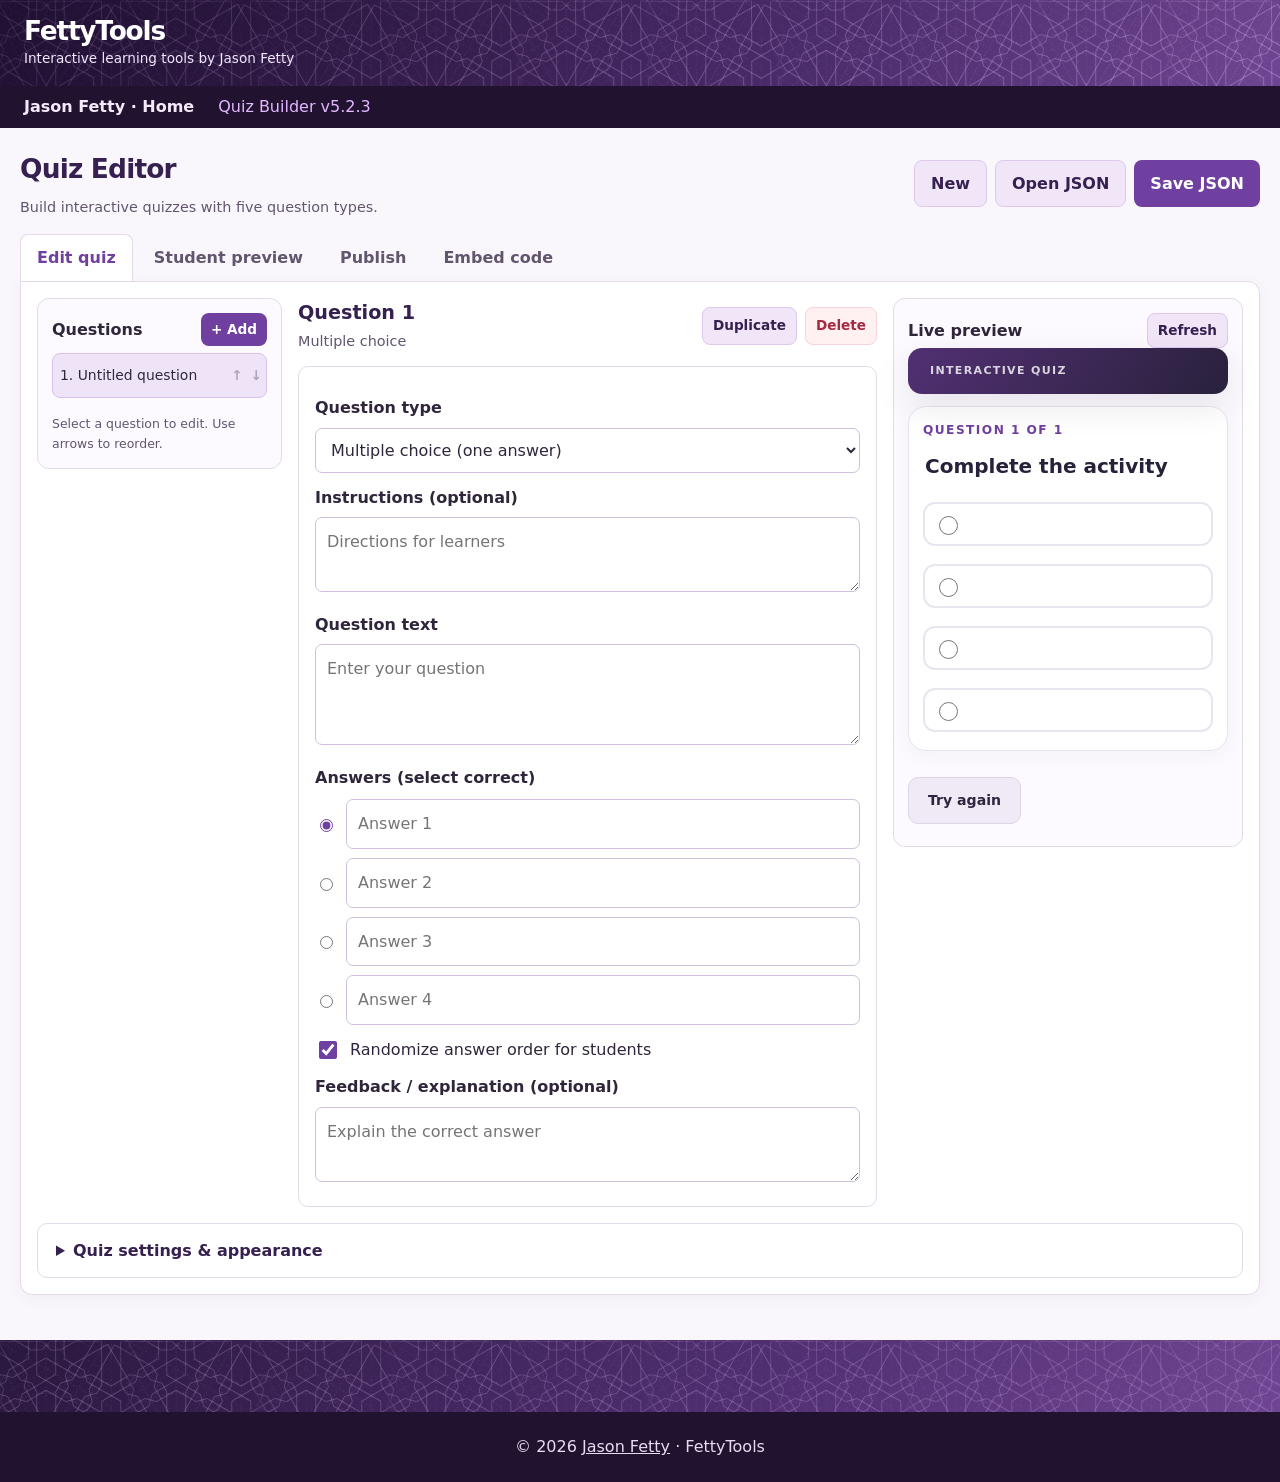
<file: index.html>
<!doctype html>
<html lang="en"><head><meta charset="utf-8"><meta name="viewport" content="width=device-width,initial-scale=1"><title>FettyTools | Quiz Editor | Jason Fetty</title><link rel="icon" href="favicon.png" type="image/png"><link rel="stylesheet" href="style.css"></head>
<body><header class="site-header"><div class="header-inner"><a class="brand" href="https://jasonfetty.com" title="Jason Fetty homepage"><span><strong>FettyTools</strong><small>Interactive learning tools by Jason Fetty</small></span></a></div></header><div class="site-nav"><div class="nav-inner"><a href="https://jasonfetty.com/">Jason Fetty · Home</a><span aria-current="page">Quiz Builder v5.2.3</span></div></div>
<main><div class="heading"><div><h1>Quiz Editor</h1><p>Build interactive quizzes with five question types.</p></div><div class="actions"><button id="newQuiz" class="secondary">New</button><button id="loadBtn" class="secondary">Open JSON</button><input type="file" id="loadFile" accept=".json,application/json" hidden><button id="saveBtn">Save JSON</button></div></div>
<nav><button class="tab active" data-tab="edit">Edit quiz</button><button class="tab" data-tab="preview">Student preview</button><button class="tab" data-tab="publish">Publish</button><button class="tab" data-tab="embed">Embed code</button></nav>
<section id="edit" class="panel"><div class="workspace"><aside class="question-sidebar"><div class="sidebar-heading"><strong>Questions</strong><button id="addQuestion" title="Add question">+ Add</button></div><div id="questionNav"></div><div class="sidebar-hint">Select a question to edit. Use arrows to reorder.</div></aside><div class="editor-column"><div class="editor-top"><div><h2 id="editingHeading">Question 1</h2><span id="editingType" class="muted small"></span></div><div class="actions"><button class="secondary" id="duplicateQuestion">Duplicate</button><button class="secondary danger" id="deleteQuestion">Delete</button></div></div><div id="questionList"></div></div><aside class="live-column"><div class="live-head"><strong>Live preview</strong><button class="secondary" id="refreshPreview">Refresh</button></div><div id="livePreview" class="live-preview"></div></aside></div><details class="quiz-settings" id="quizSettings"><summary>Quiz settings &amp; appearance</summary><div class="settings-inner"><label for="quizTitle">Quiz title</label><input id="quizTitle" maxlength="160" placeholder="e.g. Medical Database Searching"><label for="quizDescription">Description (optional)</label><textarea id="quizDescription" rows="2" placeholder="A short introduction for learners"></textarea><label for="feedbackMode">Student feedback timing</label><select id="feedbackMode"><option value="immediate">Immediately for single-answer questions (default)</option><option value="perquestion">After each question’s Check answer button</option><option value="end">After submitting the entire quiz</option></select><p class="muted small">Multiple-answer, fill-in-the-blanks, and mark-the-words activities use a Check answer button even in immediate mode.</p><label for="displayMode">Student quiz layout</label><select id="displayMode"><option value="one">One question at a time (recommended)</option><option value="all">All questions on one page</option></select><label for="accentColor">Quiz accent color</label><div class="theme-row"><input id="accentColor" type="color" value="#7040a0"><div id="themePresets" class="theme-presets"><button type="button" data-color="#7040a0" title="Purple" style="--swatch:#7040a0"></button><button type="button" data-color="#176a79" title="Teal" style="--swatch:#176a79"></button><button type="button" data-color="#2459a6" title="Blue" style="--swatch:#2459a6"></button><button type="button" data-color="#b45309" title="Amber" style="--swatch:#b45309"></button><button type="button" data-color="#a12c56" title="Rose" style="--swatch:#a12c56"></button></div><div class="color-advanced"><label for="headerBgColor">Header background</label><input type="color" id="headerBgColor" value="#523073"><input type="text" id="headerBgHex" value="#523073" maxlength="7" aria-label="Header background hex color"><label for="headerTextColor">Header text color</label><input type="color" id="headerTextColor" value="#ffffff"><input type="text" id="headerTextHex" value="#ffffff" maxlength="7" aria-label="Header text hex color"></div></div></details></section>
<section id="preview" class="panel" hidden><div id="previewContent"></div></section>
<section id="publish" class="panel" hidden><h2>Publish your quiz</h2><p>Export a self-contained HTML file with the quiz questions, scoring and a link back to Jason Fetty. Upload it to your website or another compatible host.</p><button id="exportBtn">Download standalone HTML</button><p class="muted small">To embed a hosted quiz in LibGuides, use its published URL in an iframe, subject to your institution's embedding policies.</p></section>
<section id="embed" class="panel" hidden><h2>Embed your quiz</h2><p>First export your quiz as HTML and upload it to your website or another public host. Paste its published HTTPS address below to generate an iframe for LibGuides and other compatible websites.</p><label for="hostedUrl">Published quiz URL</label><input type="url" id="hostedUrl" placeholder="https://jasonfetty.com/quizzes/medical-searching/"><label for="embedCode">Embed code</label><textarea id="embedCode" rows="6" readonly placeholder="Enter a published URL to generate the embed code"></textarea><div class="actions"><button id="copyEmbed">Copy embed code</button><span id="embedStatus" role="status" aria-live="polite"></span></div><p class="muted small">A local file path cannot be embedded on a public LibGuide. Your institution must allow iframe embeds, and the hosting site must permit framing.</p></section>
</main><div class="ornament-band" aria-hidden="true"></div><footer>© 2026 <a href="https://jasonfetty.com">Jason Fetty</a> · FettyTools</footer><script src="app.js"></script></body></html>
</file>
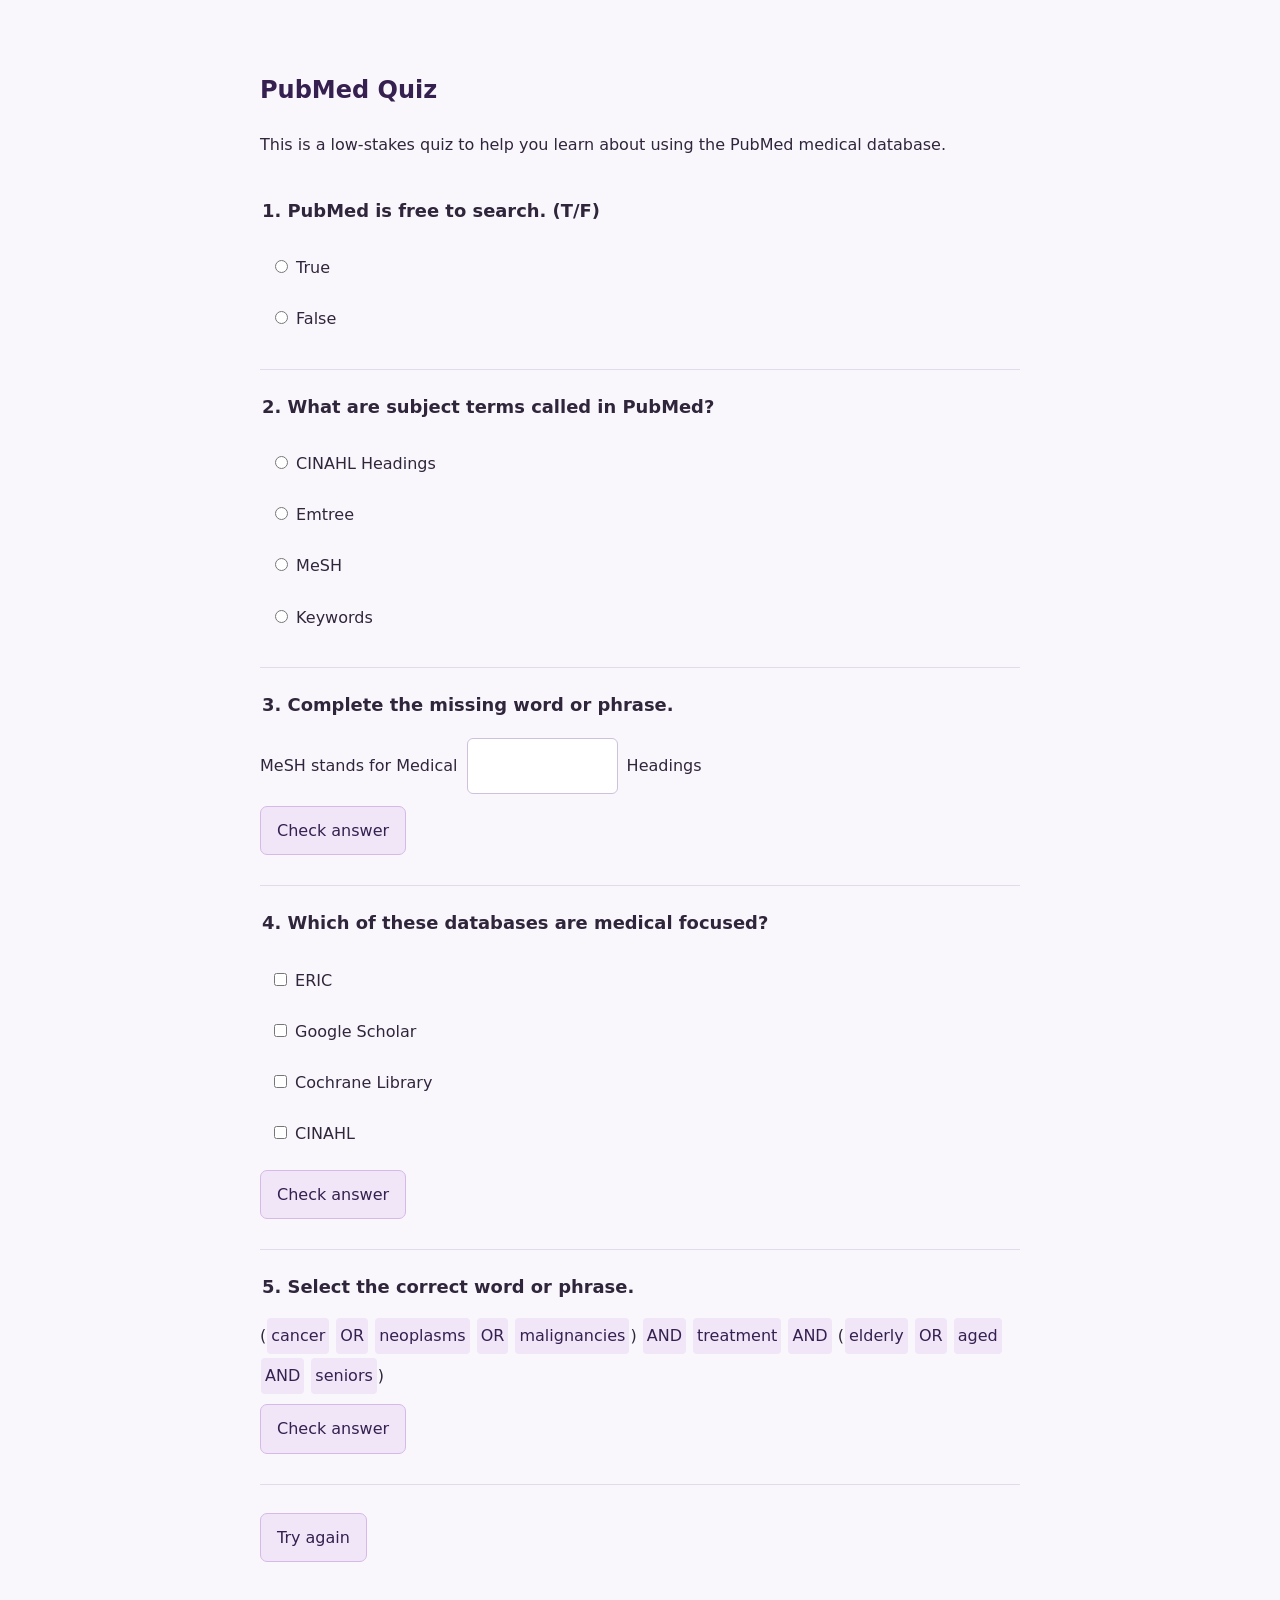
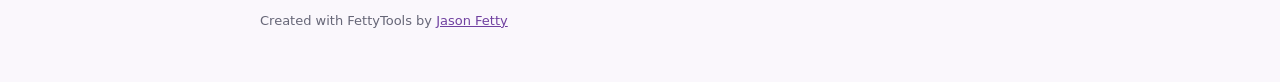
<file: test-quiz.html>
<!doctype html><html lang="en"><head><meta charset="utf-8"><meta name="viewport" content="width=device-width,initial-scale=1"><title>PubMed Quiz</title><style>[hidden]{display:none!important}body{font:16px system-ui,Arial,sans-serif;max-width:760px;margin:30px auto;padding:20px;color:#30263c;background:#faf7fc;line-height:1.7}h1,h2{color:#35204f}.student-question{border-bottom:1px solid #e4dbea;padding:22px 0}fieldset{border:0;padding:0;margin:0}legend{font-weight:750;font-size:1.12rem;margin-bottom:14px}.student-option{display:block;padding:10px;border-radius:7px;cursor:pointer;margin:4px 0}.student-option input{accent-color:#7040a0}.student-option.answer-right{background:#e5f6e9;color:#12632e}.student-option.answer-wrong{background:#fde9ec;color:#9e2030}button{background:#7040a0;color:white;border:0;border-radius:7px;padding:10px 16px;margin:8px 8px 8px 0;cursor:pointer;font:inherit}button.secondary{background:#f0e6f8;color:#35204f;border:1px solid #d6b9e8}button:disabled{cursor:default;opacity:.8}.feedback{margin:12px 0}.feedback-status{font-weight:800;font-size:1.28rem;line-height:1.4;display:block}.feedback-status.correct{color:#16733c}.feedback-status.incorrect{color:#b42332}.feedback-detail{display:block;color:#553c6e;margin-top:5px}.result{background:#f0e6f8;padding:12px;margin-top:16px;border-radius:8px;font-weight:700}footer{margin-top:40px;color:#667;font-size:13px}a{color:#7040a0}.inline-answer{width:135px;max-width:100%;font:inherit;padding:7px;border:1px solid #cfc0dc;border-radius:6px;margin:4px}.blank-text,.mark-words{line-height:2.5}.mark-token{display:inline;border:0;border-radius:4px;background:#f0e6f8;color:#35204f;padding:2px 4px;margin:0 1px;font:inherit;line-height:2;box-decoration-break:clone}.mark-token[aria-pressed=true]{background:#7040a0;color:white}.mark-token.answer-right{background:#d5f2df;color:#12632e}.mark-token.answer-wrong{background:#f8dce2;color:#9e2030}.preview-actions{margin-top:20px}</style></head><body><main id="app"></main><footer>Created with FettyTools by <a href="https://jasonfetty.com" target="_blank" rel="noopener">Jason Fetty</a></footer><script type="application/json" id="quizData">{"title":"PubMed Quiz","description":"This is a low-stakes quiz to help you learn about using the PubMed medical database.","feedbackMode":"immediate","questions":[{"id":"efce8644-c5ad-4b55-abda-bbaa013a2a2c","type":"truefalse","text":"PubMed is free to search. (T/F)","options":["","","",""],"correct":0,"feedback":"","corrects":[],"instructions":"","shuffle":true},{"id":"a4f5cdd2-0af8-49a0-ab24-ae9cc42ccd2f","type":"multiple","text":"What are subject terms called in PubMed?","options":["MeSH","Emtree","CINAHL Headings","Keywords"],"correct":0,"feedback":"","corrects":[],"instructions":"","shuffle":true},{"id":"cb597b06-e890-4c3c-84c7-5f296d4135a4","type":"blanks","text":"MeSH stands for Medical *Subject* Headings","options":["","","",""],"correct":0,"corrects":[],"feedback":"","instructions":"","shuffle":true},{"id":"b5e16c16-24a2-4feb-ab12-143e9f0f891c","type":"multianswer","text":"Which of these databases are medical focused?","options":["CINAHL","Google Scholar","Cochrane Library","ERIC"],"correct":0,"corrects":[0,2],"feedback":"","instructions":"","shuffle":true},{"id":"ebeab222-e801-47fd-93bf-f5f95498082b","type":"markwords","text":"(cancer OR neoplasms OR malignancies) AND treatment AND (elderly OR aged *AND* seniors)","options":["","","",""],"correct":0,"corrects":[],"feedback":"","instructions":"","shuffle":true}]}</script><script>(function runStudent(root,data){
 const E=s=>String(s??'').replace(/[&<>"']/g,c=>({'&':'&amp;','<':'&lt;','>':'&gt;','"':'&quot;',"'":'&#39;'}[c]));
 const parts=text=>String(text||'').split(/(\*[^*\n]+\*)/g).filter(Boolean).map(s=>({value:s.startsWith('*')&&s.endsWith('*')?s.slice(1,-1):s,correct:s.startsWith('*')&&s.endsWith('*')}));
 const tokenize=text=>parts(text).flatMap(p=>p.correct?[{value:p.value,correct:true,clickable:true}]:((p.value.match(/\s+|[\p{L}\p{N}_-]+|[^\p{L}\p{N}_\s-]+/gu)||[]).map(t=>({value:t,correct:false,clickable:/[\p{L}\p{N}]/u.test(t)}))));
 const shuffle=arr=>{for(let i=arr.length-1;i>0;i--){const j=Math.floor(Math.random()*(i+1));[arr[i],arr[j]]=[arr[j],arr[i]]}return arr};
 const mode=['immediate','perquestion','end'].includes(data.feedbackMode)?data.feedbackMode:'end';
 let markup='<h2>'+E(data.title)+'</h2><p>'+E(data.description)+'</p><form id="studentForm">';
 data.questions.forEach((q,i)=>{
  markup+='<section class="student-question" data-question="'+i+'"><fieldset><legend>'+(i+1)+'. '+E(q.instructions||(q.type==='markwords'?'Select the correct word or phrase.':q.type==='blanks'?'Complete the missing word or phrase.':q.text||'Complete the activity'))+'</legend>';
  if(q.type==='blanks'){
   let j=0;markup+='<div class="blank-text">'+parts(q.text).map(t=>t.correct?'<input class="inline-answer" type="text" name="q'+i+'b'+j+++'" aria-label="Blank '+j+'" autocomplete="off">':E(t.value)).join('')+'</div>';
  }else if(q.type==='markwords'){
   const ts=tokenize(q.text);markup+='<div class="mark-words">'+ts.map((t,j)=>t.clickable?'<button type="button" class="mark-token" data-q="'+i+'" data-token="'+j+'" aria-pressed="false">'+E(t.value)+'</button>':E(t.value)).join('')+'</div>';
  }else{
   const options=q.type==='truefalse'?['True','False']:q.options;
   const order=options.map((_,j)=>j);if(q.type!=='truefalse'&&q.shuffle!==false)shuffle(order);
   markup+='<div class="student-options">'+order.map(j=>'<label class="student-option"><input type="'+(q.type==='multianswer'?'checkbox':'radio')+'" name="q'+i+'" value="'+j+'"> '+E(options[j])+'</label>').join('')+'</div>';
  }
  markup+='</fieldset><div class="feedback" id="feedback'+i+'" hidden aria-live="polite"></div>';
  if(mode==='perquestion'||(mode==='immediate'&&!['multiple','truefalse'].includes(q.type)))markup+='<button type="button" class="check-question secondary" data-check="'+i+'">Check answer</button>';
  markup+='</section>';
 });
 markup+='<div class="preview-actions">'+(mode==='end'?'<button type="submit">Check answers</button>':'')+'<button type="button" class="secondary" id="retryQuiz">Try again</button></div><div id="quizResult" class="result" hidden aria-live="polite"></div></form>';
 root.innerHTML=markup;const form=root.querySelector('#studentForm');const checked=new Map();
 const evaluate=i=>{
  const q=data.questions[i];let ok=false,answer='';
  // Never grade an unanswered question, including an accidental Check answer click.
  const section=root.querySelector('[data-question="'+i+'"]');
  const hasResponse=q.type==='blanks'?[...section.querySelectorAll('.inline-answer')].some(x=>x.value.trim()):q.type==='markwords'?[...section.querySelectorAll('.mark-token')].some(x=>x.getAttribute('aria-pressed')==='true'):!!section.querySelector('input[name="q'+i+'"]:checked');
  if(!hasResponse){const fb=root.querySelector('#feedback'+i);fb.hidden=false;fb.innerHTML='<span class="feedback-detail">Choose an answer before checking.</span>';return;}
  if(q.type==='blanks'){
   const ps=parts(q.text).filter(p=>p.correct);ok=ps.every((p,j)=>{const input=form.elements.namedItem('q'+i+'b'+j);const value=(input?.value||'').trim().toLocaleLowerCase();return !!value&&p.value.split('|').some(a=>a.trim().toLocaleLowerCase()===value)});answer=ps.map(p=>p.value.split('|')[0]).join(', ');
  }else if(q.type==='markwords'){
   const ts=tokenize(q.text);const buttons=[...root.querySelectorAll('.mark-token[data-q="'+i+'"]')];ok=buttons.every(b=>(b.getAttribute('aria-pressed')==='true')===ts[Number(b.dataset.token)].correct);answer=ts.filter(p=>p.correct).map(p=>p.value).join(', ');
  }else if(q.type==='multianswer'){
   const selected=[...form.querySelectorAll('input[name="q'+i+'"]:checked')].map(x=>Number(x.value)).sort((a,b)=>a-b);const expected=[...(q.corrects||[])].sort((a,b)=>a-b);ok=selected.length===expected.length&&selected.every((v,j)=>v===expected[j]);answer=expected.map(j=>q.options[j]).join(', ');
  }else{
   const picked=form.querySelector('input[name="q'+i+'"]:checked');ok=!!picked&&Number(picked.value)===q.correct;answer=q.type==='truefalse'?['True','False'][q.correct]:q.options[q.correct];
  }
  checked.set(i,ok);const fb=root.querySelector('#feedback'+i);fb.hidden=false;
  fb.innerHTML='<strong class="feedback-status '+(ok?'correct':'incorrect')+'">'+(ok?'Correct answer: ':'Incorrect. Correct answer: ')+E(answer)+'</strong>'+(q.feedback?'<span class="feedback-detail">'+E(q.feedback)+'</span>':'');
  section.querySelectorAll('.student-option').forEach(label=>{const input=label.querySelector('input');const correct=q.type==='multianswer'?(q.corrects||[]).includes(Number(input.value)):Number(input.value)===q.correct;label.classList.toggle('answer-right',correct);label.classList.toggle('answer-wrong',input.checked&&!correct)});
  section.querySelectorAll('.mark-token').forEach(button=>{const t=tokenize(q.text)[Number(button.dataset.token)];button.classList.toggle('answer-right',t.correct);button.classList.toggle('answer-wrong',button.getAttribute('aria-pressed')==='true'&&!t.correct)});
  section.querySelectorAll('input, .mark-token, .check-question').forEach(control=>control.disabled=true);
  if(checked.size===data.questions.length){const result=root.querySelector('#quizResult');const score=[...checked.values()].filter(Boolean).length;result.hidden=false;result.textContent='Score: '+score+' / '+data.questions.length+' ('+Math.round(score/data.questions.length*100)+'%)'};
 };
 root.querySelectorAll('.mark-token').forEach(b=>b.addEventListener('click',()=>{b.setAttribute('aria-pressed',b.getAttribute('aria-pressed')==='true'?'false':'true')}));
 root.querySelectorAll('.check-question').forEach(b=>b.addEventListener('click',()=>evaluate(Number(b.dataset.check))));
 if(mode==='immediate')data.questions.forEach((q,i)=>{if(['multiple','truefalse'].includes(q.type))root.querySelectorAll('input[name="q'+i+'"]').forEach(input=>input.addEventListener('change',()=>evaluate(i)))});
 form.addEventListener('submit',event=>{event.preventDefault();data.questions.forEach((_,i)=>{if(!checked.has(i))evaluate(i)})});
 root.querySelector('#retryQuiz').addEventListener('click',()=>runStudent(root,data));
})(document.getElementById("app"),JSON.parse(document.getElementById("quizData").textContent));</script></body></html>
</file>
<file: style.css>
:root{--navy:#35204f;--blue:#7040a0;--ink:#30263c;--muted:#62566f;--line:#e4dbea;--paper:#faf7fc;font-family:system-ui,-apple-system,"Segoe UI",Arial,sans-serif;color:var(--ink);background:var(--paper);font-size:16px}*{box-sizing:border-box}body{margin:0;line-height:1.6}a{color:#633393}.site-header{position:relative;isolation:isolate;overflow:hidden;background:linear-gradient(125deg,#29183e 0%,#523073 62%,#6e4592 100%);color:white;padding:32px 24px}.site-header:before{content:"";position:absolute;inset:0;z-index:-1;background:url("geometric-pattern.png") repeat;background-size:130px 226px;opacity:.5}.site-header:after{content:"";position:absolute;inset:0;z-index:-1;background:linear-gradient(90deg,rgba(24,10,40,.55),rgba(30,14,49,.2),transparent)}.header-inner,.nav-inner{max-width:1050px;margin:auto;display:flex;align-items:center;justify-content:space-between;gap:18px}.brand{display:flex;align-items:center;gap:16px;text-decoration:none;color:white}.brand img{width:66px;height:66px;object-fit:contain}.brand strong{display:block;font-size:2rem;line-height:1.15;letter-spacing:-.035em}.brand small{display:block;color:#f1e7fa;font-size:.93rem}.header-caption{color:#f1e7fa;font-weight:600}.site-nav{background:#21132f;padding:11px 24px;color:#e2b8ff}.site-nav a{color:#f5eafa;text-decoration:none;font-weight:600}.site-nav a:hover{text-decoration:underline}main{max-width:1050px;margin:36px auto 55px;padding:0 20px}.heading,.section-head{display:flex;align-items:center;justify-content:space-between;gap:15px;flex-wrap:wrap}.heading h1{margin:0;color:var(--navy);font-size:2rem;letter-spacing:-.03em}.heading p{color:var(--muted);margin:6px 0 0}.actions{display:flex;gap:8px;flex-wrap:wrap}button{border:0;border-radius:8px;padding:10px 16px;background:var(--blue);color:white;font:inherit;font-weight:650;cursor:pointer}button:hover{background:#552c80}button:disabled{opacity:.45;cursor:not-allowed}button.secondary{background:#f0e6f8;color:var(--navy);border:1px solid #dec9ed}button.secondary:hover{background:#e4d1f2}.danger{background:#fff1f2!important;color:#a52b42!important;border-color:#f5d4dc!important}.tab{background:transparent;color:var(--muted);border-radius:8px 8px 0 0}.tab:hover{background:#f0e6f8;color:var(--navy)}.tab.active{background:white;color:var(--blue);border:1px solid var(--line);border-bottom:0}nav:not(.site-nav){margin-top:28px;display:flex;gap:5px}.panel{background:white;border:1px solid var(--line);border-radius:0 12px 12px 12px;padding:26px;box-shadow:0 3px 15px rgba(53,32,79,.055)}.panel[hidden]{display:none}h2,h3{color:var(--navy)}label{display:block;font-weight:650;margin:16px 0 7px}input[type=text],input:not([type]),textarea,select{font:inherit;width:100%;border:1px solid #cfc0dc;border-radius:7px;padding:11px;color:var(--ink);background:white}input:focus-visible,textarea:focus-visible,select:focus-visible,button:focus-visible,a:focus-visible{outline:3px solid #b18bd0;outline-offset:2px}textarea{resize:vertical}.section-head{margin-top:30px;border-top:1px solid var(--line);padding-top:16px}.section-head h2{margin:0}.question{border:1px solid var(--line);border-radius:10px;margin:16px 0;padding:20px;background:#fcfaff}.question-head{display:flex;align-items:center;justify-content:space-between;gap:12px;flex-wrap:wrap}.question-head h3{margin:0}.question-head .actions button{padding:7px 11px}.row{display:flex;gap:12px;align-items:center}.row>*{flex:1}.option-row{display:flex;align-items:center;gap:10px;margin:9px 0}.option-row input[type=radio]{width:auto;flex:none;accent-color:var(--blue)}.option-row input[type=text]{flex:1}.muted{color:var(--muted)}.small{font-size:.9rem}.empty{padding:30px;text-align:center;color:var(--muted);border:1px dashed #c7b5d8;border-radius:10px}.student-question{border-bottom:1px solid var(--line);padding:18px 0}.student-question fieldset{border:0;padding:0;margin:0}.student-question legend{font-weight:700;margin-bottom:10px}.student-option{display:block;padding:9px;border-radius:6px;cursor:pointer}.student-option:hover{background:#f0e6f8}.student-option input{margin-right:10px;accent-color:var(--blue)}.result{margin-top:18px;padding:14px;background:#f0e6f8;border-radius:8px;font-weight:700}.feedback{margin-top:8px;color:#553c6e}.preview-actions{margin-top:20px;display:flex;gap:10px}.ornament-band{position:relative;height:72px;background:linear-gradient(125deg,#29183e,#523073 62%,#6e4592);overflow:hidden}.ornament-band:before{content:"";position:absolute;inset:0;background:url("geometric-pattern.png") repeat;background-size:130px 226px;opacity:.5}footer{text-align:center;color:#e8dbf1;padding:22px;background:#21132f}footer a{color:#e8dbf1}@media(max-width:600px){.panel{padding:16px}.row{display:block}.site-header{padding:24px 20px}.brand img{width:48px;height:48px}.brand strong{font-size:1.6rem}.header-caption{display:none}.heading{align-items:start}.site-nav{padding:10px 20px}.nav-inner{flex-wrap:wrap;gap:5px}.tab{padding:10px 11px}}

/* v2: feedback and embed */
.feedback-status{font-weight:800}.feedback-status.correct{color:#16733c}.feedback-status.incorrect{color:#b42332}.feedback-detail{display:block;margin-top:3px;color:#553c6e;font-weight:400}.brand{gap:0}#embedCode{font-family:ui-monospace,Consolas,monospace;font-size:.88rem}#embedStatus{align-self:center;color:var(--muted)}

/* v3: interactive question types */
.option-row input[type=checkbox]{width:auto;flex:none;accent-color:var(--blue)}
.question-help{font-size:.9rem;color:var(--muted);margin:6px 0 12px}
.inline-answer{display:inline-block;width:140px!important;max-width:100%;margin:3px 5px;padding:7px!important;vertical-align:middle}
.mark-token{display:inline-block;background:#f0e6f8;color:#35204f;border:1px solid #d6b9e8;margin:3px 4px 3px 0;padding:6px 10px;border-radius:6px;font-weight:600}
.mark-token[aria-pressed=true]{background:#7040a0;color:white;border-color:#7040a0}
.mark-token:hover{background:#e4d1f2;color:#35204f}
.mark-token[aria-pressed=true]:hover{background:#552c80;color:white}
.mark-words{line-height:2.5}.blank-text{line-height:2.7}

/* v4: site-matched header and cleaner feedback */
.site-header{padding:62px 24px 58px}.header-inner,.nav-inner{max-width:1280px}.brand strong{font-size:clamp(3rem,5.6vw,5.6rem);font-weight:800;letter-spacing:-.045em}.brand small{font-size:clamp(1rem,1.6vw,1.55rem);margin-top:18px;font-weight:400}.site-header:before{background-size:130px 226px;opacity:.7}.site-nav{padding:12px 24px}.nav-inner{justify-content:flex-start;gap:24px}main{max-width:1280px}.feedback-status{font-size:1.28rem;line-height:1.4;display:block;font-weight:800}.feedback-detail{margin-top:6px}.student-option.answer-right{background:#e5f6e9;color:#12632e}.student-option.answer-wrong{background:#fde9ec;color:#9e2030}.mark-token{display:inline;border:0;border-radius:4px;padding:2px 4px;margin:0 1px;font:inherit;line-height:2;box-decoration-break:clone}.mark-token.answer-right{background:#d5f2df!important;color:#12632e!important}.mark-token.answer-wrong{background:#f8dce2!important;color:#9e2030!important}.mark-words{line-height:2.6}.check-setting{display:flex;align-items:center;gap:10px;font-weight:500;margin:12px 0}.check-setting input{accent-color:var(--blue);width:18px;height:18px}.student-question legend{font-size:1.12rem}.student-question .feedback{margin:12px 0}.student-option{margin:4px 0}.student-question input:disabled{opacity:1}.mark-token:disabled{opacity:1;cursor:default}@media(max-width:600px){.site-header{padding:42px 20px}.brand strong{font-size:3rem}.brand small{margin-top:8px}.nav-inner{gap:12px}}

/* v4.1: respect the hidden attribute on all student feedback and results */
[hidden]{display:none!important}

/* v5 workspace */
.site-header{padding:16px 24px}.brand strong{font-size:1.65rem}.brand small{font-size:.85rem;margin-top:2px}.site-nav{padding:8px 24px}main{max-width:1700px;margin:20px auto 45px}.heading h1{font-size:1.65rem}.heading p{font-size:.9rem}nav:not(.site-nav){margin-top:15px}.panel{padding:16px}.workspace{display:grid;grid-template-columns:minmax(195px,245px) minmax(360px,1fr) minmax(260px,350px);gap:16px;align-items:start}.question-sidebar,.editor-column,.live-column{min-width:0}.question-sidebar,.live-column{border:1px solid var(--line);border-radius:12px;background:#fcfaff;padding:14px}.sidebar-heading,.editor-top,.live-head{display:flex;align-items:center;justify-content:space-between;gap:10px}.sidebar-heading button,.live-head button{padding:6px 10px;font-size:.85rem}.question-nav-item{display:flex;align-items:center;gap:4px;border-radius:8px;margin-top:7px;border:1px solid transparent}.question-nav-item.selected{background:#efe4f7;border-color:#d9c1eb}.nav-select{min-width:0;flex:1;text-align:left;overflow:hidden;text-overflow:ellipsis;white-space:nowrap;background:transparent;color:var(--ink);font-weight:500;font-size:.87rem;padding:10px 7px}.nav-select:hover,.nav-move:hover{background:#e7d7f2;color:var(--navy)}.nav-move{background:transparent;color:var(--muted);padding:4px;font-size:.85rem}.nav-controls{display:flex}.sidebar-hint{font-size:.78rem;color:var(--muted);margin-top:16px}.editor-top{margin-bottom:12px}.editor-top h2{margin:0;font-size:1.2rem}.editor-top .actions button{padding:7px 10px;font-size:.85rem}.question{margin:0;background:white;padding:16px}.question label{margin-top:12px}.live-preview{font-size:.88rem;overflow-wrap:anywhere}.live-preview h2{display:none}.live-preview .student-question{padding:12px 0}.live-preview button{font-size:.85rem}.live-preview .student-option{font-size:.87rem}.live-preview .student-question legend{font-size:.95rem}.live-preview .result{font-size:.85rem}.quiz-settings{margin-top:16px;border:1px solid var(--line);border-radius:10px;background:#fff}.quiz-settings summary{cursor:pointer;font-weight:700;padding:14px 18px;color:var(--navy)}.settings-inner{padding:0 18px 20px;max-width:900px}.theme-row{display:flex;align-items:center;gap:15px}.theme-row input[type=color]{width:55px;height:42px;border:1px solid var(--line);border-radius:6px;cursor:pointer}.theme-presets{display:flex;gap:9px}.theme-presets button{background:var(--swatch);width:30px;height:30px;border-radius:50%;padding:0;border:2px solid white;box-shadow:0 0 0 1px #cfc0dc}.live-preview .mark-token{padding:2px 4px}.live-preview .inline-answer{width:95px!important}.live-preview .student-option input{accent-color:var(--blue)}
@media(max-width:1150px){.workspace{grid-template-columns:220px minmax(0,1fr)}.live-column{grid-column:2}}@media(max-width:700px){.workspace{display:block}.question-sidebar,.editor-column,.live-column{margin-bottom:16px}.site-header{padding:14px 20px}.brand strong{font-size:1.5rem}.brand small{font-size:.75rem}.editor-top{margin-top:12px}.panel{padding:12px}.heading{gap:8px}.heading h1{font-size:1.45rem}}


/* v5.1 student preview */
#previewContent [hidden],#livePreview [hidden]{display:none!important}
#previewContent .quiz-intro,#livePreview .quiz-intro{padding:30px 34px;background:linear-gradient(125deg,var(--quiz-accent),#29213c);color:#fff;border-radius:22px;box-shadow:0 12px 35px #241a351a}
#previewContent .quiz-eyebrow,#livePreview .quiz-eyebrow,#previewContent .question-kicker,#livePreview .question-kicker,#previewContent .result-label,#livePreview .result-label{font-size:.76rem;font-weight:800;letter-spacing:.12em}
#previewContent .quiz-eyebrow,#livePreview .quiz-eyebrow{color:#ffffffcc}
#previewContent .quiz-intro h2,#livePreview .quiz-intro h2{font-size:clamp(1.8rem,4vw,2.6rem);line-height:1.2;margin:12px 0}
#previewContent .quiz-intro p,#livePreview .quiz-intro p{margin:0;color:#ffffffed}
#previewContent .quiz-progress,#livePreview .quiz-progress{margin:22px 4px 26px}
#previewContent .quiz-progress-label,#livePreview .quiz-progress-label{display:flex;justify-content:space-between;gap:12px;font-size:.84rem;font-weight:700;color:#514c62;margin-bottom:8px}
#previewContent .quiz-progress-track,#livePreview .quiz-progress-track{height:9px;background:#e4e1eb;border-radius:99px;overflow:hidden}
#previewContent .quiz-progress-fill,#livePreview .quiz-progress-fill{height:100%;width:0;background:var(--quiz-accent);border-radius:99px;transition:width .25s}
#previewContent .student-question,#livePreview .student-question{background:white;border:1px solid #e7e3ee;border-radius:18px;padding:26px 30px;margin:18px 0;box-shadow:0 5px 22px #2820370a}
#previewContent .question-kicker,#livePreview .question-kicker{color:var(--quiz-accent);margin-bottom:12px}
#previewContent fieldset,#livePreview fieldset{border:0;padding:0;margin:0}
#previewContent legend,#livePreview legend{font-weight:750;font-size:1.25rem;line-height:1.4;margin-bottom:18px;color:#272139}
#previewContent .student-options,#livePreview .student-options{display:grid;gap:10px}
#previewContent .student-option,#livePreview .student-option{display:flex;align-items:center;gap:13px;padding:14px 16px;border:2px solid #e9e5f0;border-radius:12px;cursor:pointer;font-weight:550;transition:background .15s,border-color .15s}
#previewContent .student-option:hover,#livePreview .student-option:hover{border-color:var(--quiz-accent);background:#f9f7fc}
#previewContent .student-option.is-selected,#livePreview .student-option.is-selected{border-color:var(--quiz-accent);background:color-mix(in srgb,var(--quiz-accent) 9%,white)}
#previewContent .student-option input,#livePreview .student-option input{accent-color:var(--quiz-accent);width:19px;height:19px;flex-shrink:0}
#previewContent .student-option.answer-right,#livePreview .student-option.answer-right{border-color:#36a66a;background:#e8f7ed;color:#155b32}
#previewContent .student-option.answer-wrong,#livePreview .student-option.answer-wrong{border-color:#d96b79;background:#fff0f1;color:#962b3c}
#previewContent button,#livePreview button{background:var(--quiz-accent);color:white;border:0;border-radius:10px;padding:11px 19px;margin:8px 8px 8px 0;cursor:pointer;font:inherit;font-weight:700}
#previewContent button.secondary,#livePreview button.secondary{background:#f0eaf6;color:#30243e;border:1px solid #ded4e8}
#previewContent button:disabled,#livePreview button:disabled{cursor:default;opacity:.65}
#previewContent button:focus-visible,#livePreview button:focus-visible,#previewContent input:focus-visible,#livePreview input:focus-visible{outline:3px solid var(--quiz-accent);outline-offset:3px}
#previewContent .feedback,#livePreview .feedback{margin:17px 0 4px;padding:16px 18px;background:#f6f5f9;border-radius:12px}
#previewContent .feedback-status,#livePreview .feedback-status{font-weight:800;font-size:1.15rem;display:block}
#previewContent .feedback-status.correct,#livePreview .feedback-status.correct{color:#176c3e}
#previewContent .feedback-status.incorrect,#livePreview .feedback-status.incorrect{color:#b42338}
#previewContent .feedback-answer,#livePreview .feedback-answer,#previewContent .feedback-detail,#livePreview .feedback-detail{display:block;margin-top:5px;color:#423a50}
#previewContent .result,#livePreview .result{margin-top:22px;padding:32px;text-align:center;background:white;border:1px solid #e7e3ee;border-radius:18px;box-shadow:0 6px 24px #2820370a}
#previewContent .result-label,#livePreview .result-label{color:var(--quiz-accent)}
#previewContent .result-score,#livePreview .result-score{font-size:4rem;line-height:1.3;font-weight:850;color:var(--quiz-accent)}
#previewContent .result-score small,#livePreview .result-score small{font-size:1.6rem}
#previewContent .result-caption,#livePreview .result-caption{font-weight:650;color:#514c62}
#previewContent .inline-answer,#livePreview .inline-answer{width:145px;max-width:100%;font:inherit;padding:9px;border:2px solid #d8d1e2;border-radius:8px;margin:4px}
#previewContent .blank-text,#livePreview .blank-text,#previewContent .mark-words,#livePreview .mark-words{line-height:2.6;font-size:1.08rem}
#previewContent .mark-token,#livePreview .mark-token{display:inline;border:1px solid #e2dbea;border-radius:7px;background:#f0eaf6;color:#30243e;padding:4px 7px;margin:2px;font:inherit;line-height:2;box-decoration-break:clone}
#previewContent .mark-token[aria-pressed=true],#livePreview .mark-token[aria-pressed=true]{background:var(--quiz-accent);color:white;border-color:var(--quiz-accent)}
#previewContent .mark-token.answer-right,#livePreview .mark-token.answer-right{background:#d5f2df;color:#12632e}
#previewContent .mark-token.answer-wrong,#livePreview .mark-token.answer-wrong{background:#f8dce2;color:#9e2030}
#previewContent .preview-actions,#livePreview .preview-actions,#previewContent .step-navigation,#livePreview .step-navigation{display:flex;gap:10px;align-items:center;flex-wrap:wrap;margin-top:18px}
#previewContent .step-navigation,#livePreview .step-navigation{justify-content:space-between}
#previewContent .step-navigation #stepLabel,#livePreview .step-navigation #stepLabel{font-weight:700;color:#62566f}
#previewContent a,#livePreview a{color:var(--quiz-accent)}

#previewContent,#livePreview{--quiz-accent:var(--blue)}
#livePreview .quiz-intro{padding:18px;border-radius:12px}#livePreview .quiz-intro h2{font-size:1.15rem}#livePreview .quiz-progress{display:none}#livePreview .student-question{padding:14px;margin:12px 0}#livePreview .student-option{padding:9px}

/* v5.2 appearance controls */
.color-advanced{display:grid;grid-template-columns:1fr 80px minmax(95px,140px);align-items:center;gap:12px;margin-top:16px}.color-advanced label{margin:0}.color-advanced input[type=color]{width:66px;height:44px;border:1px solid #d8cbe3;border-radius:8px;padding:3px}.color-advanced input[type=text]{width:100%;font-family:ui-monospace,Consolas,monospace}@media(max-width:600px){.color-advanced{grid-template-columns:1fr 65px 95px}}

/* v5.2.1: high-contrast student heading and compact spacing */
#previewContent .quiz-intro h2,#livePreview .quiz-intro h2{color:var(--quiz-header-text,#ffffff)!important}
#previewContent .quiz-intro,#livePreview .quiz-intro{background:linear-gradient(125deg,var(--quiz-header-bg,#523073),#29213c);color:var(--quiz-header-text,#ffffff)}
#previewContent .quiz-intro p,#livePreview .quiz-intro p{color:var(--quiz-header-text,#ffffff)}
#previewContent .quiz-intro{padding:20px 26px;border-radius:17px}
#previewContent .quiz-intro h2{font-size:clamp(1.6rem,3vw,2.2rem);margin:6px 0 9px}
#previewContent .quiz-progress{position:sticky;top:0;z-index:20;background:#faf7fcf2;backdrop-filter:blur(8px);padding:9px 5px;margin:8px 0 12px;border-radius:8px}
#previewContent .quiz-progress-track{height:7px}
#previewContent .student-question{padding:19px 24px;margin:10px 0;border-radius:15px}
#previewContent .question-kicker{margin-bottom:6px}
#previewContent legend{font-size:1.13rem;margin-bottom:11px}
#previewContent .student-options{gap:7px}
#previewContent .student-option{padding:10px 13px;border-radius:9px;gap:10px}
#previewContent .feedback{margin:10px 0 3px;padding:12px 14px}
#previewContent .result{margin-top:12px;padding:22px}
#previewContent .result-score{font-size:3.3rem}
#previewContent .preview-actions,#previewContent .step-navigation{margin-top:10px}
@media(max-width:600px){#previewContent .quiz-intro{padding:18px}#previewContent .student-question{padding:17px 15px}}

/* v5.2.3: compact student header, optional About popover and tighter vertical layout */
#previewContent .quiz-intro,#livePreview .quiz-intro{position:relative;padding:14px 22px;border-radius:14px}#previewContent .quiz-intro-top,#livePreview .quiz-intro-top{display:flex;align-items:center;justify-content:space-between;gap:12px}#previewContent .quiz-intro h2,#livePreview .quiz-intro h2{font-size:clamp(1.4rem,2.6vw,1.85rem);margin:3px 0 0;line-height:1.22}#previewContent .quiz-eyebrow,#livePreview .quiz-eyebrow{font-size:.69rem}#previewContent .quiz-about,#livePreview .quiz-about{position:relative;z-index:25}#previewContent .quiz-about summary,#livePreview .quiz-about summary{list-style:none;cursor:pointer;border:1px solid #ffffff70;border-radius:8px;padding:5px 10px;color:var(--quiz-header-text,#fff);font-size:.8rem;font-weight:700;white-space:nowrap}#previewContent .quiz-about summary::-webkit-details-marker,#livePreview .quiz-about summary::-webkit-details-marker{display:none}#previewContent .quiz-about summary:hover,#previewContent .quiz-about[open] summary{background:#ffffff25}#previewContent .quiz-about-content,#livePreview .quiz-about-content{position:absolute;right:0;top:calc(100% + 9px);width:min(320px,75vw);padding:13px 15px;background:#fff;color:#272139;border:1px solid #e5e0ea;border-radius:10px;box-shadow:0 12px 28px #0003;font-size:.9rem;line-height:1.45;font-weight:400}#previewContent .quiz-progress{padding:6px 4px;margin:6px 0 9px}#previewContent .quiz-progress-label{margin-bottom:5px}#previewContent .quiz-progress-track{height:6px}#previewContent .student-question{padding:15px 19px;margin:8px 0}#previewContent .question-kicker{margin-bottom:4px}#previewContent .student-options{gap:6px}#previewContent .student-option{padding:9px 12px}#previewContent .step-navigation{margin-top:8px}#previewContent .feedback{padding:10px 12px;margin:8px 0 2px}@media(max-width:600px){#previewContent .quiz-intro{padding:13px 15px}#previewContent .student-question{padding:14px}}
</file>
